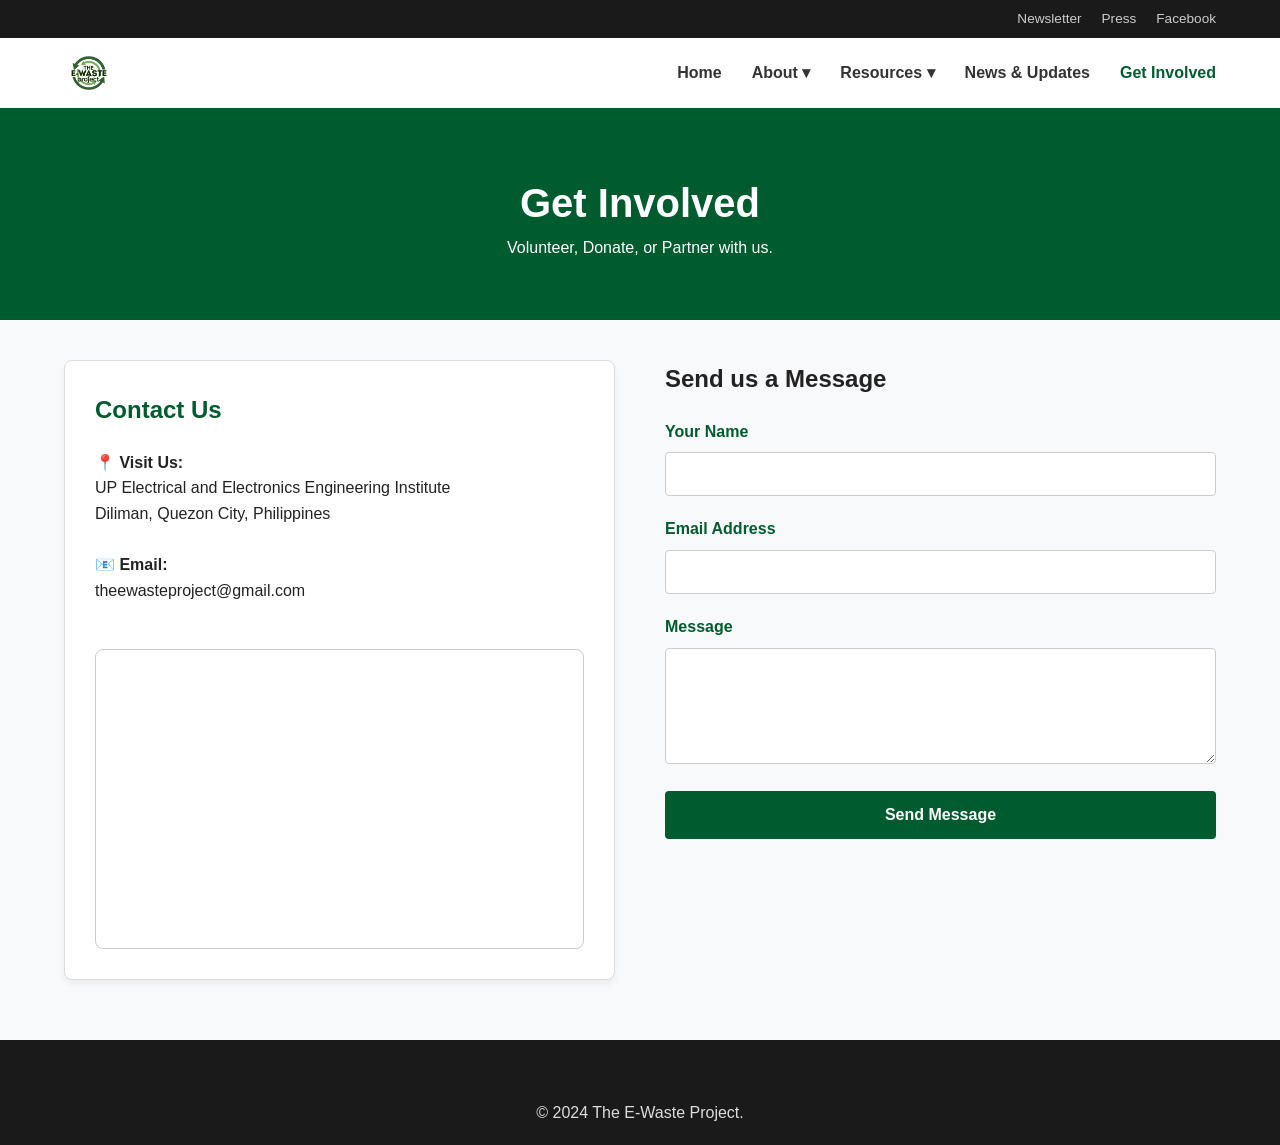
<file: contact.html>
<!DOCTYPE html>
<html lang="en">
<head>
    <meta charset="UTF-8">
    <title>Get Involved</title>
    <link rel="stylesheet" href="style.css">
</head>
<body>
    <div class="top-bar"><div class="container"><a href="#">Newsletter</a><a href="#">Press</a><a href="https://facebook.com/theewasteproject">Facebook</a></div></div>
    <header>
        <div class="container header-inner">
            <div class="logo">
                <img src="tep.png" alt="The E-Waste Project">
            </div>
            <nav>
                <ul>
                    <li><a href="index.html">Home</a></li>
                    <li class="dropdown"><a href="#">About ▾</a>
                        <div class="dropdown-content"><a href="mission.html">Mission & Vision</a><a href="team.html">Our Team</a><a href="partners.html">Partners</a></div>
                    </li>
                    <li class="dropdown"><a href="#">Resources ▾</a>
                        <div class="dropdown-content"><a href="resources.html">All Resources</a></div>
                    </li>
                    <li><a href="updates.html">News & Updates</a></li>
                    <li><a href="contact.html" style="color:var(--primary-color); font-weight:bold;">Get Involved</a></li>
                </ul>
            </nav>
        </div>
    </header>

    <div class="page-header"><div class="container"><h1>Get Involved</h1><p>Volunteer, Donate, or Partner with us.</p></div></div>

    <div class="container contact-grid">
        <div class="contact-info-box">
            <h2 style="color:var(--primary-color); margin-bottom:20px;">Contact Us</h2>
            <p><strong>📍 Visit Us:</strong><br>UP Electrical and Electronics Engineering Institute<br>Diliman, Quezon City, Philippines</p><br>
            <p><strong>📧 Email:</strong><br><a href="mailto:theewasteproject@gmail.com">theewasteproject@gmail.com</a></p><br>
            <div class="map-container"><iframe src="https://www.google.com/maps/embed?pb=!1m14!1m8!1m3!1d15440.85768560378!2d121.0685333!3d14.6511674!3m2!1i1024!2i768!4f13.1!3m3!1m2!1s0x3397b7760980598d%3A0x6331a9829f76a59b!2sElectrical%20and%20Electronics%20Engineering%20Institute!5e0!3m2!1sen!2sph!4v1708137000000!5m2!1sen!2sph" allowfullscreen="" loading="lazy"></iframe></div>
        </div>

        <div>
            <h2 style="margin-bottom: 20px;">Send us a Message</h2>
            <form id="contactForm">
                <div class="form-group"><label>Your Name</label><input type="text" id="name" required></div>
                <div class="form-group"><label>Email Address</label><input type="email" id="email" required></div>
                <div class="form-group"><label>Message</label><textarea id="message" rows="5" required></textarea></div>
                <button type="submit" class="btn-submit" id="submitBtn">Send Message</button>
            </form>
        </div>
    </div>

    <footer><div class="container"><p style="text-align: center;">© 2024 The E-Waste Project.</p></div></footer>

    <script>
        const form = document.getElementById('contactForm');
        const submitBtn = document.getElementById('submitBtn');
        form.addEventListener('submit', function(e) {
            e.preventDefault();
            const originalText = submitBtn.innerText;
            submitBtn.innerText = "Sending..."; submitBtn.style.backgroundColor = "#ccc"; submitBtn.disabled = true;
            setTimeout(() => {
                alert(`Thank you! We have received your message.`);
                form.reset(); submitBtn.innerText = "Message Sent!"; submitBtn.style.backgroundColor = "#2E7D32";
                setTimeout(() => { submitBtn.innerText = originalText; submitBtn.style.backgroundColor = ""; submitBtn.disabled = false; }, 3000);
            }, 2000);
        });
    </script>
</body>
</html>
</file>
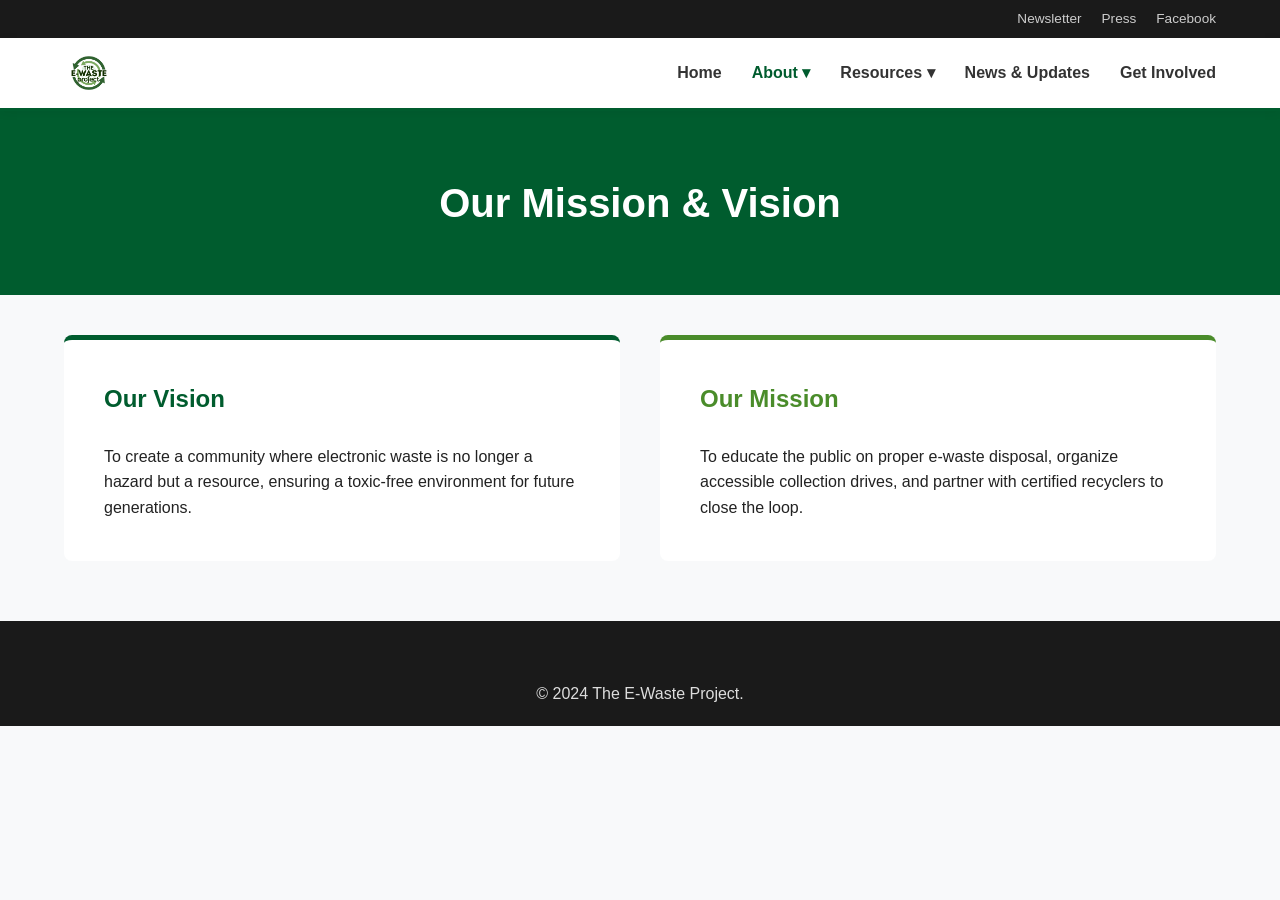
<file: mission.html>
<!DOCTYPE html>
<html lang="en">
<head>
    <meta charset="UTF-8">
    <title>Mission & Vision</title>
    <link rel="stylesheet" href="style.css">
</head>
<body>
    <div class="top-bar"><div class="container"><a href="#">Newsletter</a><a href="#">Press</a><a href="https://facebook.com/theewasteproject">Facebook</a></div></div>
    <header>
        <div class="container header-inner">
            <div class="logo">
                <img src="tep.png" alt="The E-Waste Project">
            </div>
            <nav>
                <ul>
                    <li><a href="index.html">Home</a></li>
                    <li class="dropdown"><a href="#" style="color:var(--primary-color)">About ▾</a>
                        <div class="dropdown-content"><a href="mission.html">Mission & Vision</a><a href="team.html">Our Team</a><a href="partners.html">Partners</a></div>
                    </li>
                    <li class="dropdown"><a href="#">Resources ▾</a>
                        <div class="dropdown-content"><a href="resources.html">All Resources</a></div>
                    </li>
                    <li><a href="updates.html">News & Updates</a></li>
                    <li><a href="contact.html">Get Involved</a></li>
                </ul>
            </nav>
        </div>
    </header>

    <div class="page-header"><div class="container"><h1>Our Mission & Vision</h1></div></div>

    <div class="container" style="display:grid; grid-template-columns: 1fr 1fr; gap:40px; margin-bottom:50px;">
        <div style="background:white; padding:40px; border-radius:8px; border-top:5px solid var(--primary-color);">
            <h2 style="color:var(--primary-color);">Our Vision</h2><br>
            <p>To create a community where electronic waste is no longer a hazard but a resource, ensuring a toxic-free environment for future generations.</p>
        </div>
        <div style="background:white; padding:40px; border-radius:8px; border-top:5px solid var(--secondary-color);">
            <h2 style="color:var(--secondary-color);">Our Mission</h2><br>
            <p>To educate the public on proper e-waste disposal, organize accessible collection drives, and partner with certified recyclers to close the loop.</p>
        </div>
    </div>

    <footer><div class="container"><p style="text-align: center;">© 2024 The E-Waste Project.</p></div></footer>
</body>
</html>
</file>
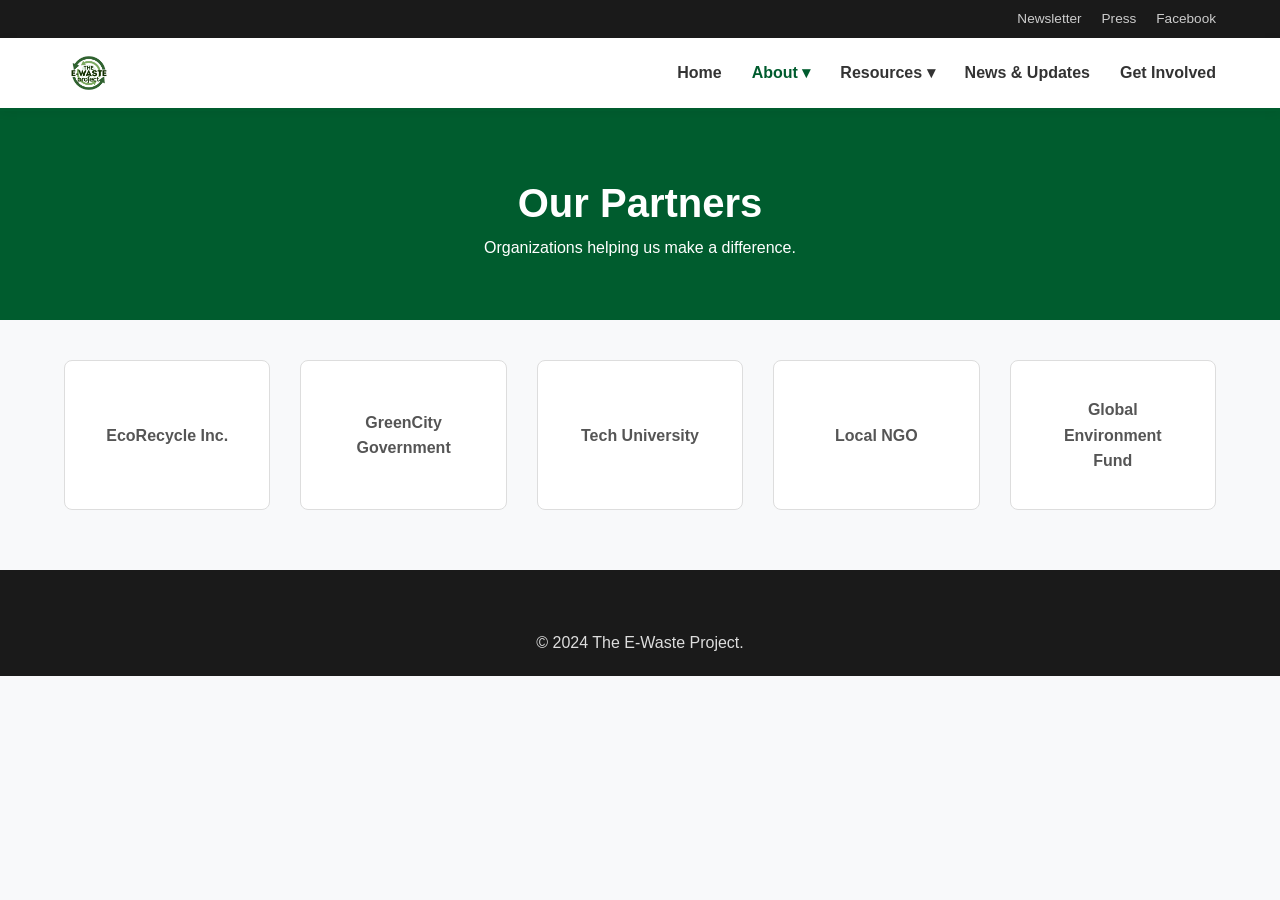
<file: partners.html>
<!DOCTYPE html>
<html lang="en">
<head>
    <meta charset="UTF-8">
    <title>Our Partners</title>
    <link rel="stylesheet" href="style.css">
</head>
<body>
    <div class="top-bar"><div class="container"><a href="#">Newsletter</a><a href="#">Press</a><a href="https://facebook.com/theewasteproject">Facebook</a></div></div>
    <header>
        <div class="container header-inner">
            <div class="logo">
                <img src="tep.png" alt="The E-Waste Project">
            </div>
            <nav>
                <ul>
                    <li><a href="index.html">Home</a></li>
                    <li class="dropdown"><a href="#" style="color:var(--primary-color)">About ▾</a>
                        <div class="dropdown-content"><a href="mission.html">Mission & Vision</a><a href="team.html">Our Team</a><a href="partners.html">Partners</a></div>
                    </li>
                    <li class="dropdown"><a href="#">Resources ▾</a>
                        <div class="dropdown-content"><a href="resources.html">All Resources</a></div>
                    </li>
                    <li><a href="updates.html">News & Updates</a></li>
                    <li><a href="contact.html">Get Involved</a></li>
                </ul>
            </nav>
        </div>
    </header>

    <div class="page-header"><div class="container"><h1>Our Partners</h1><p>Organizations helping us make a difference.</p></div></div>

    <div class="container">
        <div class="partners-grid">
            <div class="partner-card">EcoRecycle Inc.</div>
            <div class="partner-card">GreenCity Government</div>
            <div class="partner-card">Tech University</div>
            <div class="partner-card">Local NGO</div>
            <div class="partner-card">Global Environment Fund</div>
        </div>
    </div>

    <footer><div class="container"><p style="text-align: center;">© 2024 The E-Waste Project.</p></div></footer>
</body>
</html>
</file>
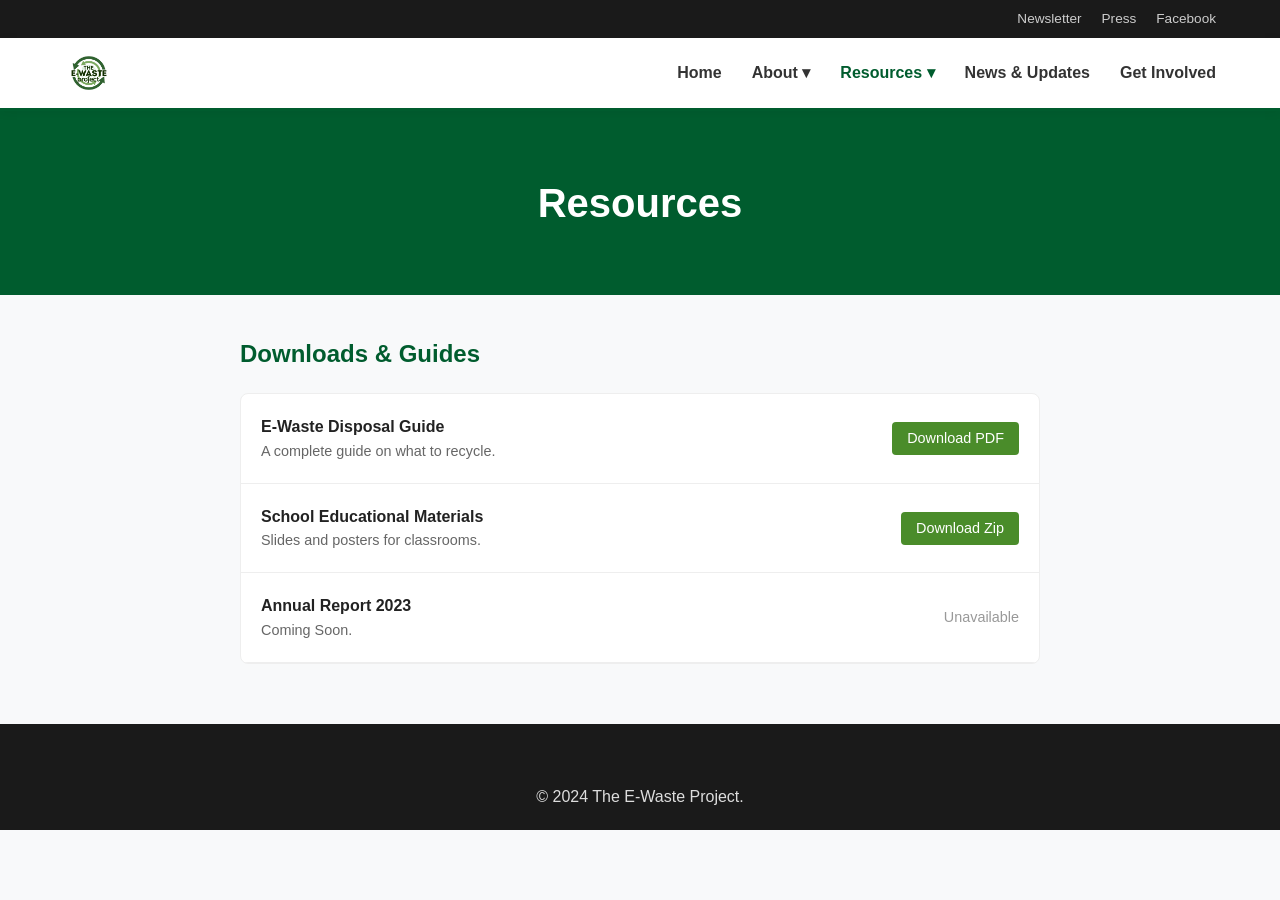
<file: resources.html>
<!DOCTYPE html>
<html lang="en">
<head>
    <meta charset="UTF-8">
    <title>Resources</title>
    <link rel="stylesheet" href="style.css">
</head>
<body>
    <div class="top-bar"><div class="container"><a href="#">Newsletter</a><a href="#">Press</a><a href="https://facebook.com/theewasteproject">Facebook</a></div></div>
    <header>
        <div class="container header-inner">
            <div class="logo">
                <img src="tep.png" alt="The E-Waste Project">
            </div>
            <nav>
                <ul>
                    <li><a href="index.html">Home</a></li>
                    <li class="dropdown"><a href="#">About ▾</a>
                        <div class="dropdown-content"><a href="mission.html">Mission & Vision</a><a href="team.html">Our Team</a><a href="partners.html">Partners</a></div>
                    </li>
                    <li class="dropdown"><a href="#" style="color:var(--primary-color)">Resources ▾</a>
                        <div class="dropdown-content"><a href="resources.html">All Resources</a></div>
                    </li>
                    <li><a href="updates.html">News & Updates</a></li>
                    <li><a href="contact.html">Get Involved</a></li>
                </ul>
            </nav>
        </div>
    </header>

    <div class="page-header"><div class="container"><h1>Resources</h1></div></div>

    <div class="container" style="max-width: 800px;">
        <h2 style="margin-bottom:20px; color:var(--primary-color);">Downloads & Guides</h2>
        <div class="resource-list">
            <div class="resource-item">
                <div><strong>E-Waste Disposal Guide</strong><p style="font-size:0.9rem; color:#666;">A complete guide on what to recycle.</p></div>
                <a href="#" class="btn-small">Download PDF</a>
            </div>
            <div class="resource-item">
                <div><strong>School Educational Materials</strong><p style="font-size:0.9rem; color:#666;">Slides and posters for classrooms.</p></div>
                <a href="#" class="btn-small">Download Zip</a>
            </div>
            <div class="resource-item">
                <div><strong>Annual Report 2023</strong><p style="font-size:0.9rem; color:#666;">Coming Soon.</p></div>
                <span style="color:#999; font-size:0.9rem;">Unavailable</span>
            </div>
        </div>
    </div>

    <footer><div class="container"><p style="text-align: center;">© 2024 The E-Waste Project.</p></div></footer>
</body>
</html>
</file>
<file: style.css>
/* --- SHARED CSS (style.css) --- */
:root {
    --primary-color: #005c2e; /* TEP Green */
    --secondary-color: #4a8c2a; 
    --accent-color: #f0c000;
    --dark-text: #222;
    --light-bg: #f8f9fa;
    --white: #ffffff;
    --border-color: #e0e0e0;
}

* { margin: 0; padding: 0; box-sizing: border-box; font-family: 'Segoe UI', Tahoma, Geneva, sans-serif; }
body { line-height: 1.6; color: var(--dark-text); background-color: var(--light-bg); }
a { text-decoration: none; color: inherit; transition: 0.3s; }
ul { list-style: none; }

/* --- HEADER & NAV --- */
.top-bar { background: #1a1a1a; color: #ccc; font-size: 0.85rem; padding: 8px 0; }
.top-bar .container { display: flex; justify-content: flex-end; gap: 20px; }
.top-bar a:hover { color: var(--white); }

header { background: var(--white); border-bottom: 3px solid var(--primary-color); position: sticky; top: 0; z-index: 1000; box-shadow: 0 2px 10px rgba(0,0,0,0.05); }
.header-inner { display: flex; justify-content: space-between; align-items: center; padding: 10px 0; }

/* --- LOGO FIX --- */
.logo { display: flex; align-items: center; }
.logo img { 
    height: 50px; /* Forces logo to be small and neat */
    width: auto; 
    display: block;
}

nav ul { display: flex; gap: 30px; }
nav li { position: relative; }
nav a { font-weight: 600; color: #333; padding: 10px 0; display: block; }
nav a:hover { color: var(--primary-color); }

/* Dropdowns */
.dropdown-content { display: none; position: absolute; top: 100%; left: 0; background-color: var(--white); min-width: 200px; box-shadow: 0 8px 16px rgba(0,0,0,0.1); border-top: 3px solid var(--accent-color); z-index: 1000; }
.dropdown-content a { padding: 12px 16px; border-bottom: 1px solid #eee; display: block; }
.dropdown:hover .dropdown-content { display: block; }

/* --- LAYOUTS --- */
.container { width: 90%; max-width: 1200px; margin: auto; }
.page-header { background: var(--primary-color); color: white; padding: 60px 0; margin-bottom: 40px; text-align: center; }
.page-header h1 { font-size: 2.5rem; }

/* --- HOME HERO (Uses your 'home-bg.jpg') --- */
.hero-portal { 
    background: linear-gradient(rgba(0,0,0,0.7), rgba(0,0,0,0.7)), url('home-bg.jpg'); 
    background-size: cover; 
    background-position: center; 
    color: white; 
    padding: 120px 0; 
    margin-bottom: 40px; 
}
.hero-content { max-width: 800px; }
.hero-tag { background: var(--accent-color); color: #000; padding: 4px 10px; font-weight: bold; text-transform: uppercase; font-size: 0.8rem; border-radius: 3px; }
.btn { background: var(--primary-color); color: white; padding: 10px 25px; border-radius: 4px; font-weight: bold; display: inline-block; margin-top: 20px; }
.btn:hover { background: #004522; }

/* --- SECTIONS & GRIDS --- */
.portal-grid { display: grid; grid-template-columns: 2fr 1fr; gap: 40px; margin-bottom: 60px; }
.section-head { border-bottom: 2px solid #ddd; margin-bottom: 20px; padding-bottom: 10px; display: flex; justify-content: space-between; align-items: flex-end; }
.section-head h2 { color: var(--primary-color); font-size: 1.5rem; border-bottom: 3px solid var(--primary-color); margin-bottom: -12px; padding-bottom: 10px; display: inline-block; }

/* --- TEAM GRID --- */
.team-grid { display: flex; flex-wrap: wrap; justify-content: center; gap: 40px; padding: 20px 0; }
.team-member { background: white; width: 220px; padding: 20px; border-radius: 15px; display: flex; flex-direction: column; align-items: center; box-shadow: 0 4px 10px rgba(0,0,0,0.1); text-align: center; cursor: pointer; transition: transform 0.3s ease; }
.team-member:hover { transform: translateY(-10px); }
.team-img { width: 120px; height: 120px; border-radius: 50%; object-fit: cover; border: 3px solid var(--secondary-color); margin-bottom: 15px; background-color: #eee; }
.know-more-btn { margin-top: 10px; font-size: 0.8rem; color: var(--primary-color); text-decoration: underline; }

/* --- TEAM MODAL --- */
.modal { display: none; position: fixed; z-index: 2000; left: 0; top: 0; width: 100%; height: 100%; background-color: rgba(0,0,0,0.8); backdrop-filter: blur(5px); }
.modal-content { background-color: #fefefe; margin: 10% auto; padding: 40px; border: 1px solid #888; width: 80%; max-width: 600px; border-radius: 10px; position: relative; text-align: center; }
.close { position: absolute; top: 10px; right: 20px; font-size: 28px; cursor: pointer; }

/* --- PARTNERS --- */
.partners-grid { display: grid; grid-template-columns: repeat(auto-fit, minmax(200px, 1fr)); gap: 30px; margin-top: 30px; }
.partner-card { background: white; padding: 40px; border: 1px solid #ddd; border-radius: 8px; text-align: center; font-weight: bold; color: #555; display: flex; align-items: center; justify-content: center; height: 150px; }

/* --- RESOURCES --- */
.resource-list { background: white; border-radius: 8px; overflow: hidden; border: 1px solid #eee; }
.resource-item { display: flex; justify-content: space-between; align-items: center; padding: 20px; border-bottom: 1px solid #eee; }
.resource-item:hover { background-color: #f9f9f9; }
.btn-small { background: var(--secondary-color); color: white; padding: 5px 15px; border-radius: 4px; font-size: 0.9rem; }

/* --- NEWS & EVENTS --- */
.news-card-horiz { display: flex; gap: 20px; margin-bottom: 30px; background: white; border: 1px solid #eee; padding: 15px; border-radius: 8px; }
.news-img { width: 180px; height: 120px; object-fit: cover; border-radius: 4px; flex-shrink: 0; }
.sidebar-widget { background: white; padding: 25px; border: 1px solid #eee; border-radius: 8px; margin-bottom: 30px; }
.event-item { display: flex; gap: 15px; margin-bottom: 20px; border-bottom: 1px solid #eee; padding-bottom: 15px; }
.date-box { background: var(--light-bg); border: 1px solid #ddd; padding: 5px 10px; text-align: center; border-radius: 4px; min-width: 60px; height: fit-content; }
.date-box span { display: block; font-weight: bold; color: var(--primary-color); font-size: 1.2rem; }

/* --- CONTACT PAGE LAYOUT --- */
.contact-grid { display: grid; grid-template-columns: 1fr 1fr; gap: 50px; margin-bottom: 50px; }
.contact-info-box { background: white; padding: 30px; border-radius: 8px; border: 1px solid #ddd; box-shadow: 0 4px 6px rgba(0,0,0,0.05); }
.form-group { margin-bottom: 20px; }
.form-group label { display: block; margin-bottom: 8px; font-weight: bold; color: var(--primary-color); }
.form-group input, .form-group textarea, .form-group select { width: 100%; padding: 12px; border: 1px solid #ccc; border-radius: 4px; font-size: 1rem; }
.btn-submit { background: var(--primary-color); color: white; border: none; padding: 15px 30px; font-size: 1rem; border-radius: 4px; cursor: pointer; width: 100%; font-weight: bold; transition: background 0.3s; }
.btn-submit:hover { background: #004522; }
.map-container { width: 100%; height: 300px; margin-top: 20px; border-radius: 8px; overflow: hidden; border: 1px solid #ccc; }
iframe { width: 100%; height: 100%; border: 0; }

/* --- FOOTER --- */
footer { background: #1a1a1a; color: #ddd; padding: 60px 0 20px; margin-top: 60px; }
.footer-grid { display: grid; grid-template-columns: repeat(auto-fit, minmax(200px, 1fr)); gap: 40px; border-bottom: 1px solid #333; padding-bottom: 40px; margin-bottom: 20px; }
.footer-col h3 { color: white; margin-bottom: 20px; text-transform: uppercase; }
.footer-col ul li { margin-bottom: 10px; }

@media (max-width: 768px) {
    .portal-grid, .contact-grid { grid-template-columns: 1fr; }
    .header-inner { flex-direction: column; gap: 15px; }
    nav ul { flex-wrap: wrap; justify-content: center; }
    .news-card-horiz { flex-direction: column; }
    .news-img { width: 100%; height: 200px; }
}
</file>
